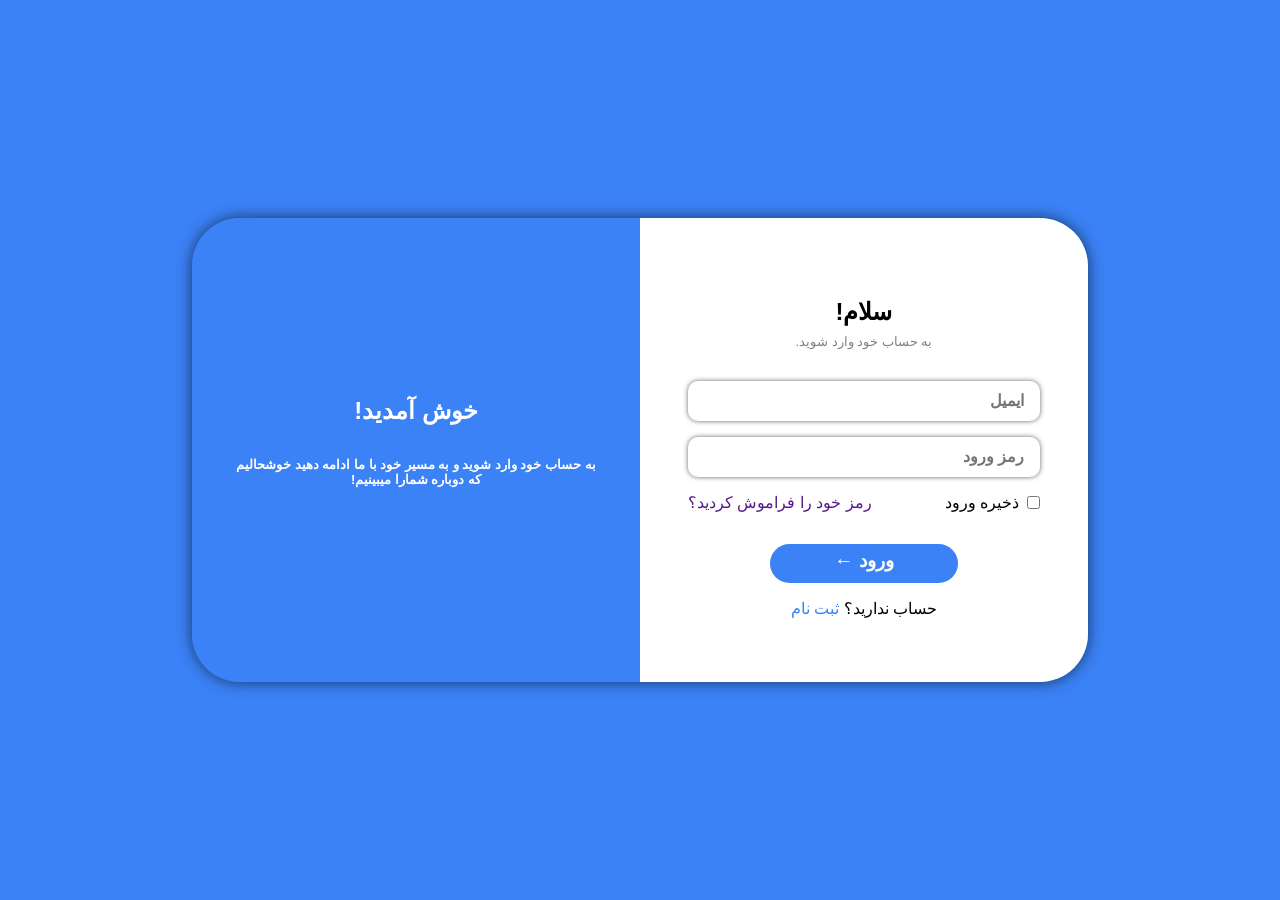
<file: pages/login.html>
<!doctype html>
<html lang="fa">
  <head>
    <meta charset="UTF-8" />
    <meta name="viewport" content="width=device-width, initial-scale=1.0" />
    <title>Login</title>
    <link rel="stylesheet" href="../styles/login.css" />
    <!-- <link rel="stylesheet" href="../styles/style.css"> -->
  </head>
  <body>
    <div class="login-box">
      <form action="../index.html">
        <div class="login-info">
          <h1>سلام!</h1>
          <p>به حساب خود وارد شوید.</p>
        </div>
        <div class="login-inpts">
          <input type="email" name="" id="" placeholder="ایمیل" />
          <input type="password" name="" id="" placeholder="رمز ورود" maxlength="12" />
        </div>
        <div class="rem-forgot">
          <div class="rem">
            <input type="checkbox" id="rem" />
            <label for="rem">ذخیره ورود</label>
          </div>
          <div class="forg">
            <a href=""> رمز خود را فراموش کردید؟ </a>
          </div>
        </div>
        <button class="login-btn">ورود &larr;</button></a>
        <p>حساب ندارید؟ <a class="login-link" href="../pages/sign up.html">ثبت نام</a></p>
      </form>
      <div class="welcome">
        <h3>خوش آمدید!</h3>
        <p>
          به حساب خود وارد شوید و به مسیر خود با ما ادامه دهید خوشحالیم که
          دوباره شمارا میبینیم!
        </p>
      </div>
    </div>
  </body>
</html>
</file>
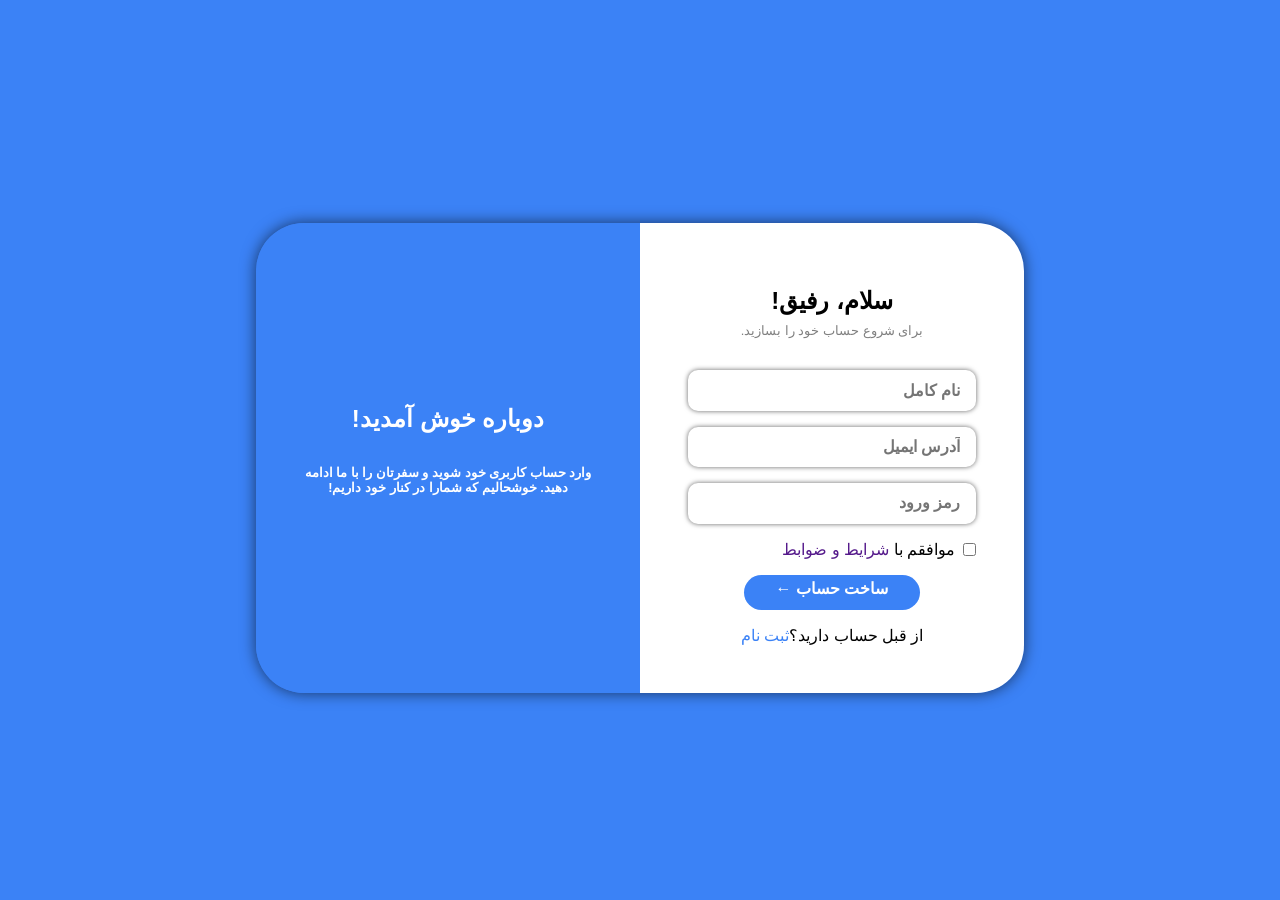
<file: pages/sign up.html>
<!doctype html>
<html lang="fa">
  <head>
    <meta charset="UTF-8" />
    <meta name="viewport" content="width=device-width, initial-scale=1.0" />
    <title>Sign up</title>
    <link rel="stylesheet" href="../styles/signup.css" />
    <!-- <link rel="stylesheet" href="../styles/style.css"> -->
  </head>
  <body>
    <div class="login-box">
      <form action="../index.html">
        <div class="login-info">
          <h1>سلام، رفیق!</h1>
          <p>برای شروع حساب خود را بسازید.</p>
        </div>
        <div class="login-inpts">
          <input
            type="text"
            name=""
            id=""
            placeholder="نام کامل"
            maxlength="14"
          />
          <input
            type="email"
            name=""
            id=""
            placeholder="آدرس ایمیل"
            maxlength="18"
          />
          <input
            type="password"
            name=""
            id=""
            placeholder="رمز ورود"
            maxlength="12"
          />
        </div>
        <div class="agreement">
          <input type="checkbox" id="rem" />
          <label for="agree">موافقم با <a href="">شرایط و ضوابط</a></label>
        </div>
        <a href="../index.html"
          ><button class="login-btn">ساخت حساب &larr;</button></a
        >
        <p>
          از قبل حساب دارید؟<a class="login-link" href="../pages/login.html"
            >ثبت نام</a
          >
        </p>
      </form>
      <div class="welcome">
        <h3>دوباره خوش آمدید!</h3>
        <p>
          وارد حساب کاربری خود شوید و سفرتان را با ما ادامه دهید. خوشحالیم که
          شمارا در کنار خود داریم!<!doctype html>
          <html lang="en">
            <head>
              <meta charset="UTF-8" />
              <meta
                name="viewport"
                content="width=device-width, initial-scale=1.0"
              />
              <title>Document</title>
            </head>
            <body></body>
          </html>
        </p>
      </div>
    </div>
  </body>
</html>
</file>
<file: styles/login.css>
* {
  margin: 0;
  padding: 0;
  box-sizing: border-box;
  font-family: sans-serif;
  direction: rtl;
}
body {
  display: flex;
  justify-content: center;
  align-items: center;
  width: 100%;
  height: 100%;
  min-height: 100vh;
  background-color: #3b82f6;
}
.login-box {
  width: 60vw;
  height: 80vh;
  display: grid;
  grid-template-columns: repeat(auto-fit, minmax(250px, 1fr));
  box-shadow: 0 0 15px rgba(0, 0, 0, 0.6);
  place-items: center;
  border-radius: 3rem;
  overflow: hidden;
}
form {
  display: flex;
  flex-direction: column;
  width: 100%;
  height: 100%;
  background-color: white;
  padding: 2rem 3rem;
  justify-content: center;
  align-items: center;
}
.login-box form .login-info {
  display: flex;
  flex-direction: column;
  align-items: center;
  margin: 1rem 0;
  gap: 1rem;
}
.login-box form .login-info p {
  color: darkgray;
}
.login-box form .login-inpts {
  display: flex;
  flex-direction: column;
  gap: 1rem;
  width: 100%;
  margin: 1rem 0 1rem;
}
.login-box form .login-inpts input {
  padding: 0.7rem 1rem;
  border: none;
  border-radius: 10px;
  box-shadow: 0 0 5px rgba(0, 0, 0, 0.6);
  width: 100%;
}
.login-box form .login-inpts input:focus {
  box-shadow: 0 0 10px #3b82f6;
  outline: none;
}

.rem-forgot {
  display: flex;
  width: 100%;
  justify-content: space-between;
  margin-bottom: 1rem;
}

.rem {
  display: flex;
  justify-content: center;
  align-items: center;
  gap: 0.5rem;
  font-weight: 500;
  cursor: pointer;
}
.rem label,
input {
  cursor: pointer;
}
.forg a {
  text-decoration: none;
  font-weight: 500;
  transition: all 0.5s ease;
}
.forg a:hover {
  text-decoration: underline;
  font-weight: 600;
  transition: all 0.5s ease;
}

form .login-btn {
  padding: 0.3rem 5rem 0.7rem;
  border-radius: 30px;
  border: none;
  background-color: #3b82f6;
  font-size: 1.2rem;
  font-weight: bold;
  color: white;
  margin-top: 1rem;
  margin-bottom: 1rem;
  cursor: pointer;
  transition: all 0.3s ease;
}

form .login-btn:hover {
  background-color: #0062ff;
  transform: translateY(-3px);
}
form .login-link {
  color: #3b82f6;
  text-decoration: none;
}
form .login-link:hover {
  color: #3b82f6;
  text-decoration: underline;
}
.welcome {
  background-color: #3b82f6;
  width: 100%;
  height: 100%;
  display: flex;
  flex-direction: column;
  justify-content: center;
  align-items: center;
  text-align: center;
  padding: 4rem 4.5rem;
}
.welcome h3 {
  color: white;
  direction: rtl;
  font-weight: bold;
  font-size: 2.5rem;
  margin-bottom: 2rem;
}
.welcome p {
  color: white;
  direction: rtl;
  font-weight: bold;
  font-size: 1rem;
  margin-bottom: 2rem;
}

/* RESPONESIVE */

@media (max-width: 480px) {
  .login-box {
    margin-top: 2rem;
    margin-bottom: 2rem;
    width: 85vw;
    height: 100%;
  }
  form {
    padding: 1rem 2rem;
  }
  .login-box form .login-info {
    display: flex;
    flex-direction: column;
    align-items: center;
    margin: 1rem 0;
    gap: 0.5rem;
  }
  .login-box form .login-info h1 {
    font-size: 1.5rem;
  }
  .login-box form .login-info p {
    color: gray;
    font-size: 0.8rem;
  }
  .login-box form .login-inpts {
    display: flex;
    flex-direction: column;
    gap: 1rem;
    width: 100%;
    margin: 1rem 0 1rem;
  }
  .login-box form .login-inpts input {
    font-weight: bold;
    font-size: 1rem;
    padding: 0.7rem 1rem;
  }
  .login-box form .login-inpts input:focus {
    box-shadow: 0 0 10px #3b82f6;
    outline: none;
  }

  .rem-forgot {
    display: flex;
    /* flex-direction: column; */
    width: 100%;
    align-items: flex-start;
    margin-bottom: 1rem;
  }

  .rem {
    display: flex;
    justify-content: center;
    align-items: center;
    gap: 0.5rem;
    font-weight: 500;
    cursor: pointer;
    font-size: 0.8rem;
  }
  .rem label,
  input {
    cursor: pointer;
  }
  .forg a {
    text-decoration: none;
    font-weight: 500;
    transition: all 0.5s ease;
    font-size: 0.8rem;
  }
  .forg a:hover {
    text-decoration: underline;
    font-weight: 500;
    transition: all 0.5s ease;
  }

  /* form .login-btn {
    padding: 0.3rem 3rem 0.7rem;
  } */
  .welcome {
    background-color: #3b82f6;
    width: 100%;
    height: 100%;
    display: flex;
    flex-direction: column;
    justify-content: center;
    align-items: center;
    text-align: center;
    padding: 2rem 2.5rem;
  }
  .welcome h3 {
    color: white;
    direction: rtl;
    font-weight: bold;
    font-size: 1.5rem;
    margin-bottom: 2rem;
  }
  .welcome p {
    color: white;
    direction: rtl;
    font-weight: bold;
    font-size: 0.8rem;
    margin-bottom: 1rem;
  }
}
@media (min-width: 481px) and (max-width: 768px) {
  .login-box {
    margin-top: 2rem;
    width: 80vw;
    height: 100%;
  }
  form {
    padding: 1rem 1rem;
  }
  .login-box form .login-info {
    display: flex;
    flex-direction: column;
    align-items: center;
    margin: 1rem 0;
    gap: 0.5rem;
  }
  .login-box form .login-info h1 {
    font-size: 1.5rem;
  }
  .login-box form .login-info p {
    color: gray;
    font-size: 0.8rem;
  }
  .login-box form .login-inpts {
    display: flex;
    flex-direction: column;
    gap: 1rem;
    width: 100%;
    margin: 1rem 0 1rem;
  }
  .login-box form .login-inpts input {
    font-weight: bold;
    font-size: 0.9rem;
    padding: 0.7rem 1rem;
  }
  .login-box form .login-inpts input:focus {
    box-shadow: 0 0 10px #3b82f6;
    outline: none;
  }


  .rem {
    display: flex;
    justify-content: center;
    align-items: center;
    gap: 0.5rem;
    font-weight: 500;
    cursor: pointer;
    font-size: .8rem;
  }
  .rem label,
  input {
    cursor: pointer;
  }
  .forg a {
    text-decoration: none;
    font-weight: 500;
    transition: all 0.5s ease;
    font-size: .8rem;
  }

  form .login-btn {
    font-size: 1rem;
    /* padding: 0.3rem 2rem 0.7rem; */
  }
  .welcome {
    background-color: #3b82f6;
    width: 100%;
    height: 100%;
    display: flex;
    flex-direction: column;
    justify-content: center;
    align-items: center;
    text-align: center;
    padding: 2rem 2.5rem;
  }
  .welcome h3 {
    color: white;
    direction: rtl;
    font-weight: bold;
    font-size: 1.5rem;
    margin-bottom: 2rem;
  }
  .welcome p {
    color: white;
    direction: rtl;
    font-weight: bold;
    font-size: 0.8rem;
    margin-bottom: 1rem;
  }
}
@media (min-width: 769px) and (max-width: 1023px) {
  .login-box {
    /* margin-top: 1rem; */
    width: 75vw;
    height: 100%;
  }
  form {
    padding: 1rem 2rem;
  }
  .login-box form .login-info {
    display: flex;
    flex-direction: column;
    align-items: center;
    margin: 1rem 0;
    gap: 0.5rem;
  }
  .login-box form .login-info h1 {
    font-size: 1.5rem;
  }
  .login-box form .login-info p {
    color: gray;
    font-size: 0.8rem;
  }
  .login-box form .login-inpts {
    display: flex;
    flex-direction: column;
    gap: 1rem;
    width: 100%;
    margin: 1rem 0 1rem;
  }
  .login-box form .login-inpts input {
    font-weight: bold;
    font-size: 1rem;
    padding: 0.7rem 1rem;
  }
  .login-box form .login-inpts input:focus {
    box-shadow: 0 0 10px #3b82f6;
    outline: none;
  }

  .rem {

    font-size: .8rem;
  }
  .rem label,
  input {
    cursor: pointer;
  }
  .forg a {
    text-decoration: none;
    font-weight: 500;
    transition: all 0.5s ease;
    font-size: .8rem;
  }

  form .login-btn {
    padding: 0.3rem 4rem 0.7rem;
  }
  .welcome {
    background-color: #3b82f6;
    width: 100%;
    height: 100%;
    display: flex;
    flex-direction: column;
    justify-content: center;
    align-items: center;
    text-align: center;
    padding: 2rem 2.5rem;
  }
  .welcome h3 {
    color: white;
    direction: rtl;
    font-weight: bold;
    font-size: 1.5rem;
    margin-bottom: 2rem;
  }
  .welcome p {
    color: white;
    direction: rtl;
    font-weight: bold;
    font-size: 0.8rem;
    margin-bottom: 1rem;
  }
}
@media (min-width: 1024px) and (max-width: 1440px) {
  .login-box {
    /* margin-top: 2rem; */
    width: 70vw;
    height: 100%;
  }
  form {
    padding: 4rem 3rem;
  }
  .login-box form .login-info {
    display: flex;
    flex-direction: column;
    align-items: center;
    margin: 1rem 0;
    gap: 0.5rem;
  }
  .login-box form .login-info h1 {
    font-size: 1.5rem;
  }
  .login-box form .login-info p {
    color: gray;
    font-size: 0.8rem;
  }
  .login-box form .login-inpts {
    display: flex;
    flex-direction: column;
    gap: 1rem;
    width: 100%;
    margin: 1rem 0 1rem;
  }
  .login-box form .login-inpts input {
    font-weight: bold;
    font-size: 1rem;
    padding: 0.7rem 1rem;
  }
  .login-box form .login-inpts input:focus {
    box-shadow: 0 0 10px #3b82f6;
    outline: none;
  }
  .rem {

    font-size: 1rem;
  }
  .rem label,
  input {
    cursor: pointer;
  }
  .forg a {
    text-decoration: none;
    font-weight: 500;
    transition: all 0.5s ease;
    font-size: 1rem;
  }

  form .login-btn {
    padding: 0.3rem 4rem 0.7rem;
  }
  .welcome {
    background-color: #3b82f6;
    width: 100%;
    height: 100%;
    display: flex;
    flex-direction: column;
    justify-content: center;
    align-items: center;
    text-align: center;
    padding: 2rem 2.5rem;
  }
  .welcome h3 {
    color: white;
    direction: rtl;
    font-weight: bold;
    font-size: 1.5rem;
    margin-bottom: 2rem;
  }
  .welcome p {
    color: white;
    direction: rtl;
    font-weight: bold;
    font-size: 0.8rem;
    margin-bottom: 1rem;
  }
}
@media (min-width: 1441px) {
  .login-box {
    /* margin-top: 2rem; */
    width: 50vw;
    height: 100%;
  }
  form {
    padding: 1rem 2rem;
  }
  .login-box form .login-info {
    display: flex;
    flex-direction: column;
    align-items: center;
    margin: 1rem 0;
    gap: 0.5rem;
  }
  .login-box form .login-info h1 {
    font-size: 1.5rem;
  }
  .login-box form .login-info p {
    color: gray;
    font-size: 0.8rem;
  }
  .login-box form .login-inpts {
    display: flex;
    flex-direction: column;
    gap: 1rem;
    width: 100%;
    margin: 1rem 0 1rem;
  }
  .login-box form .login-inpts input {
    font-weight: bold;
    font-size: 1rem;
    padding: 0.7rem 1rem;
  }
  .login-box form .login-inpts input:focus {
    box-shadow: 0 0 10px #3b82f6;
    outline: none;
  }
  .agreement {
    width: 100%;
    display: flex;
    flex-direction: row;
    gap: 0.5rem;
  }
  .agreement a {
    text-decoration: none;
    cursor: pointer;
  }
  .agreement a:hover {
    text-decoration: underline;
  }

  form .login-btn {
    padding: 0.3rem 4rem 0.7rem;
  }
  .welcome {
    background-color: #3b82f6;
    width: 100%;
    height: 100%;
    display: flex;
    flex-direction: column;
    justify-content: center;
    align-items: center;
    text-align: center;
    padding: 2rem 2.5rem;
  }
  .welcome h3 {
    color: white;
    direction: rtl;
    font-weight: bold;
    font-size: 1.5rem;
    margin-bottom: 2rem;
  }
  .welcome p {
    color: white;
    direction: rtl;
    font-weight: bold;
    font-size: 0.8rem;
    margin-bottom: 1rem;
  }
}
</file>
<file: styles/style.css>
* {
  padding: 0;
  margin: 0;
  box-sizing: border-box;
  direction: rtl;
  scroll-behavior: smooth;
}
body {
  padding-top: 10vh;
  background-color: lightgray;
  font-family: sans-serif;
  position: relative;
}

/* HEADER-SECTION */
header {
  height: 10vh;
  width: 100%;
  background: #111827;
  display: flex;
  flex-direction: row;
  justify-content: space-between;
  align-items: center;
  padding: 0 10rem;
  position: fixed;
  top: 0;
  left: 0;
  z-index: 10000000000000000000000;
}
.logo {
  display: flex;
  gap: 0.5rem;
  align-items: center;
}
.logo:hover h1 {
  transition: all 0.5s ease;
  color: #3b82f6;
}
.logo h1 {
  color: white;
  font-family: "Times New Roman", Times, serif;
  cursor: pointer;
}

.logo img {
  width: 50px;
  cursor: pointer;
}
/* .navbar{

} */
.navbar ul {
  display: flex;
  gap: 0.5rem;
}
.navbar ul,
li,
a {
  text-decoration: none;
  list-style: none;
  font-size: 1.1rem;
}

.navbar li a {
  padding: 0.5rem;
  border-radius: 3px;
  color: white;
}
.navbar li a:hover {
  background: #3b82f6;
}
.navbar-2 .nav-btn{
   padding: .5rem 1rem;
   font-size: 1rem;
   font-weight: bold;
   background-color: #3b82f6;
   transition: all .5s ease;
   border: none;
   border-radius: 30px;
   cursor: pointer;
   color: white;
}
.navbar-2 .nav-btn:hover{
   background-color: #073fb8;
   transform: translateY(-2px);
}
/* MAIN-SECTION */
.main-section {
  width: 100%;
  padding: 2rem 10rem;
  display: flex;
  flex-direction: column;
  align-items: center;
}

/* FIRST-SECTION */
.first-section {
  width: 100%;
  display: flex;
  flex-direction: column;
  align-items: center;
}
.first-section h2 {
  width: 100%;
}
.first-section-cards {
  width: 100%;
  display: flex;
  flex-direction: column;
  justify-content: center;
  align-items: center;
  gap: 3rem;
  margin-top: 2rem;
}
.first-section-cards .card {
  display: flex;
  flex-direction: column;
  align-items: center;
  width: 100%;
  height: auto;
  background-color: darkgray;
  position: relative;
  border-radius: 5px;
  overflow: hidden;
  transition: transform 0.5s ease;
  box-shadow: 0 0 15px gray;
}
.first-section-cards .card:hover .overlay {
  opacity: 0;
}
.first-section-cards .card img {
  transition: transform 0.5s ease;
  width: 100%;
  cursor: pointer;
}
.first-section-cards .card:hover img {
  transform: scale(1.09);
}
.overlay {
  position: absolute;
  inset: 0;
  background: rgba(0, 0, 0, 0.6);
  transition: opacity 0.5s ease;
  cursor: pointer;
  z-index: 2;
}
.first-section-cards .card h2 {
  position: absolute;
  top: 95%;
  left: 50%;
  transform: translate(-50%, -50%);
  text-align: center;
  color: white;
  opacity: 0;
  transition: all 0.3s ease;
}
.first-section-cards .card:hover h2 {
  opacity: 1;
  top: 90%;
  font-size: 1.5rem;
  z-index: 100;
  cursor: pointer;
}

/* SECOND-SECTION */
.second-section {
  margin-top: 2rem;
  width: 100%;
  display: flex;
  flex-direction: column;
  justify-content: center;
  align-items: center;
}
.second-section-items {
  width: 100%;
  display: grid;
  grid-template-columns: repeat(auto-fit, minmax(210px, 1fr));
  gap: 1rem;
  padding: 1rem 0 2rem;
}
.second-section h3 {
  margin: 1.5rem 0;
}
.item {
  display: flex;
  flex-direction: column;
  justify-content: center;
  align-items: center;
  border-radius: 5px;
  overflow: hidden;
  gap: 1.5rem;
  background-color: darkgray;
  cursor: pointer;
  transition: transform 0.5s ease;
  box-shadow: 0 0 15px gray;
}
.item:hover {
  transform: rotate(-5deg);
}
.img-box {
  width: 100%;
  height: 170px;
  flex-shrink: 0;
  background-color: white;
  border-bottom: 1px solid darkgray;
}
.img-box img {
  display: block;
  object-fit: cover;
  width: 100%;
  height: 100%;
}
.btn {
  width: 100%;
  padding: 0.5rem 0;
  border: none;
  background-color: #3b82f6;
  cursor: pointer;
  transition: all 0.3s ease;
  font-weight: bold;
  font-size: 1rem;
}
.btn:hover {
  width: 100%;
  padding: 0.5rem 0;
  border: none;
  color: white;
  background-color: #073fb8;
  cursor: pointer;
}

/* THIRD-SECTION */
.third-section {
  display: flex;
  flex-direction: column;
  gap: 2rem;
  width: 100%;
  margin-top: 2rem;
  justify-content: center;
  align-items: center;
}
.boxes {
  width: 100%;
  display: flex;
  flex-direction: column;
  gap: 2rem;
}
.boxes .box {
  background-color: white;
  display: flex;
  flex-direction: column;
  gap: 1rem;
  overflow: hidden;
  border-radius: 5px;
  cursor: pointer;
  transition: transform 0.5s ease;
  box-shadow: 0 0 15px gray;
}
.boxes .box:hover {
  transform: rotate(-3deg);
}
.boxes .box .img-box {
  width: 100%;
  height: 200px;
  flex-shrink: 0;
}
.boxes .box .img-box img {
  transform: scale(1.05);
  display: block;
  object-fit: cover;
  width: 100%;
  height: 100%;
}

.boxes .box h3,
p {
  align-self: center;
}

.boxes .box .box-btn {
  border: none;
  background-color: #3b82f6;
  padding: 0.8rem 0;
  font-size: 1.2rem;
  color: white;
  cursor: pointer;
  transition: all 0.3s ease;
}
.boxes .box .box-btn:hover {
  border: none;
  background-color: #073fb8;
  padding: 0.8rem 0;
  font-size: 1.2rem;
  color: white;
}

/* FORTH-SECTION */
.forth-section {
  display: flex;
  flex-direction: column;
  gap: 2rem;
  width: 100%;
  margin-top: 2rem;
  justify-content: center;
  align-items: center;
}
.forth-section .boxes {
  width: 100%;
  display: flex;
  flex-direction: column;
  gap: 2rem;
}
.forth-section .boxes .box {
  background-color: white;
  display: flex;
  flex-direction: column;
  gap: 1rem;
  overflow: hidden;
  border-radius: 5px;
  cursor: pointer;
  transition: transform 0.5s ease;
  box-shadow: 0 0 15px gray;
}
.forth-section .boxes .box:hover {
  transform: translateY(-15px);
}
.forth-section .boxes .box .img-box {
  width: 100%;
  height: 250px;
  flex-shrink: 0;
}
.forth-section .boxes .box .img-box img {
  display: block;
  object-fit: cover;
  width: 100%;
  height: 100%;
}

.forth-section .boxes .box h3,
p {
  align-self: center;
  padding: 0 1rem;
  text-align: justify;
}

.forth-section .boxes .box .box-btn {
  border: none;
  background-color: #3b82f6;
  padding: 0.8rem 0;
  font-size: 1.2rem;
  color: white;
  cursor: pointer;
  transition: all 0.3s ease;
  margin-top: 2rem;
}
.forth-section .boxes .box .box-btn:hover {
  border: none;
  background-color: #073fb8;
  padding: 0.8rem 0;
  font-size: 1.2rem;
  color: white;
}
/* FIFTH-SECTION */
.fifth-section {
  width: 100%;
  margin: 2rem 0;
  display: flex;
  flex-direction: column;
  gap: 1rem;
  justify-content: start;
  align-items: center;
}
.review-boxes {
  width: 100%;
  display: flex;
  flex-direction: column;
  gap: 1rem;
  max-height: 16.5rem;
  overflow-y: scroll;
  overflow-x: auto;
}
.review-box {
  display: flex;
  align-content: center;
  width: 100%;
  height: 150px;
  padding: 15px;
  box-sizing: border-box;
  border-bottom: 1px solid gray;
}
.review-box .review-img-box {
  width: 110px;
  height: 100%;
  display: flex;
  flex-direction: column;
  justify-content: center;
  align-items: center;
  flex-shrink: 0;
  gap: .5rem;
  text-align: center;
}
.review-boxes .review-box .review-img-box img {
  width: 60px;
  height: 60px;
  object-fit: cover;
  border-radius: 50%;
  box-shadow: 0 0 15px rgba(0, 0, 0, 0.6);
}
.review-boxes .review-box .review-img-box h5 {
  margin: 5px 0 0;
}
.user-comment {
  flex: 1;
  margin: 0;
  padding-right: 20px;
}

/* SEXTH-SECTION */
.sex-section{
  width: 100%;
  min-height: 80vh;
  display: grid;
  margin-top: 5rem;
  gap: 1rem;
  color: white;
  padding: 3rem 1rem;
  border-radius: 5px;
  background-position: center;
  background-repeat: no-repeat;
  background-size: cover;
  background: linear-gradient(rgba(0, 0, 0, 0.6)), url(../images/Services-img.png) ;
  grid-template-columns: repeat(auto-fit, minmax(250px, 1fr));
}
.services-info{
  width: 100%;
  overflow: hidden;
  display: flex;
  flex-direction: column;
  justify-content: space-evenly;  
}

.services-info h1 span{
  background: #11182794;
  margin-left: .5rem;
  padding: .1rem .1rem .3rem;
  border-radius: 5px;
}
.services-info h1 ,.services-info p{
  text-align: justify;
  border-right: 4px solid rgb(250, 250, 250);
  border-radius: 7px;
  background-color: rgba(250, 250, 250, 0.2);
  padding: .5rem;
  margin-bottom: 1rem;
  transition: all .3s ease;
}
.services-items li:hover{
  background-color: rgba(250, 250, 250, 0.4);
  
}
.services-items{
  display: grid;
  grid-template-columns: repeat(auto-fit, minmax(250px, 1fr));
  gap: .5rem;
  
}
.services-items li{
  transition: all .3s ease;
  cursor: pointer;
  font-size: 1rem;
  text-align: justify;
  background-color: rgba(250, 250, 250, 0.2);
  border-right: 4px solid rgb(250, 250, 250);
  border-radius: 7px;
  padding: 1rem;
}
.services-img{
  width: 100%;
  overflow: hidden;
  border-radius: 30px;
  
}
.services-img img{
  width: 100%;
  object-fit: cover;
  height: 100%;
  
}



/* SEVENTH-SECTION */
.seventh-section{
  width: 100%;
  min-height: 80vh;
  display: grid;
  margin-top: 5rem;
  gap: 1rem;
  color: white;
  padding: 3rem 1rem;
  border-radius: 5px;
  background-position: center;
  background-repeat: no-repeat;
  background-size: cover;
  background: linear-gradient(rgba(0, 0, 0, 0.6)), url(../images/Services-img-2.png) ;
  grid-template-columns: repeat(auto-fit, minmax(250px, 1fr));
}
.about-info{
  width: 100%;
  overflow: hidden;
  display: flex;
  flex-direction: column;
  justify-content: space-evenly;  
}
.about-info h1 span{
  background: #11182794;
  margin-left: .5rem;
  padding: .1rem .1rem .3rem;
  border-radius: 5px;
}
.about-info h1 ,.about-info p{
  text-align: justify;
  line-height: 1.5rem;
  border-right: 4px solid rgb(250, 250, 250);
  border-radius: 7px;
  background-color: rgba(250, 250, 250, 0.2);
  padding: .5rem;
  margin-bottom: 1rem;
  transition: all .10s ease;
}

.about-info h1{
  padding: 1rem .5rem;
  font-size: calc(32px ,8vh ,80px);
}
.about-items{
  display: grid;
  grid-template-columns: repeat(auto-fit, minmax(150px, 1fr));
  gap: .5rem;
  
}
.about-items ul:first-child{
  cursor: pointer;
  font-size: 1rem;
  text-align: justify;
  background-color: rgba(250, 250, 250, 0.2);
  border-radius: 7px;
  padding: 1rem;
  display: flex;
  flex-direction: column;
  align-items: center;
  justify-content: center;
  gap: .5rem;
  transition: all .3s ease;
}
.about-items ul:first-child:hover{
  background-color: rgba(250, 250, 250, 0.4);

}
.about-items li i{
  font-size: 1.5rem;
  color: aqua;
}
.about-img{
  width: 100%;
  overflow: hidden;
  border-radius: 30px;
  
}
.about-img img{
  object-fit: cover;
  width: 100%;
  display: block;
  height: 100%;
  
}

/* eight-section */
.eight-section{
  width: 100%;
  /* height: 70dvh; */
  display: grid;
  background: #172c58;
  grid-template-columns: repeat(auto-fit, minmax(250px , 1fr));
  margin-top: 2rem;
  border-radius: 5px;
  gap: 1rem;
  overflow: hidden;
}
.eight-section form{
  display: flex;
  flex-direction: column;
  justify-content: flex-start;
  align-items: center;
  background-color: #172c58;
  border: 1px solid aqua;
  margin: 2rem;
  box-shadow: rgba(0, 0, 0, 0.6);
  border-radius: 15px;
  box-shadow: 0 0 15px aqua;
}
.eight-section form h3{
  color: aqua;
  margin: 1rem 0 2rem;
}
.eight-section form input{
  width: 85%;
  padding: 1rem;
  margin: .4rem 0;
  border-radius: 10px;
  border: none;
  background-color: #172c58;
  outline: none;
  border: 1px solid aqua;
  font-size: 1rem;
  font-weight: bold;
  color: aqua;

}

.eight-section form input::placeholder{
  color: aqua;
}
.eight-section form input:focus{
  box-shadow: 0 0 10px aqua;
}
.eight-section form button{
  width: 85%;
  margin-top: 2rem;
  padding: 1rem;
  border-radius: 10px;
  border: none;
  background-color: rgb(127, 255, 238);
  font-size: 1.1rem;
  cursor: pointer;
  transition: transform .3s ease;
  margin-bottom: 1rem;
  
}
.eight-section form button:hover{
  transform: translateY(-3px);
  background-color: aqua;
}
/* contact us */
.eight-section .contact-us{
  display: flex;
  flex-direction: column;
  gap: 1rem;
  color: aqua;
  align-items: center;
  padding: .5rem;
  
}
.eight-section .contact-us h3{
  margin: 2rem 0;
}

.eight-section .contact-us .cont-box{
  display: flex;
  gap: .5rem;
  justify-content: flex-start;
  width: 95%;
}
.eight-section .contact-us .cont-box .icon{
  padding: 1rem;
  background-color: aqua;
  border-radius: 50%;
  height: 42px;
  width: 42px;
  display: flex;
  justify-content: center;
  align-items: center;
}
.eight-section .contact-us .cont-box .icon i{
  color: black;
  font-size: 1.3rem;
}

/* .contact-img{


} */
.eight-section .contact-img img{
  width: 100%;
  height: 100%;
  cursor: pointer;
}


/* FOOTER-SECTION */
footer{
  padding: 1rem 7rem;
  display: flex;
  flex-direction: column;
  background-color: #111827;
  width: 100%;
}
.top-footer{
  display: grid;
  gap: 2rem;
  grid-template-columns: repeat(auto-fit , minmax(250px , 1fr));
  margin-bottom: 2rem;
}
.logo-box{
  width: 100%;
  height: 100%;
  text-align: center;
}
.logo-box img{
  width: 80px;

}
.footer-access{
  display: flex;
  gap: 3rem;
  width: 100%;
  height: 100%;
  justify-content: center;
}
.footer-access .Quick-access{
  display: flex;
  flex-direction: column;
  gap: .5rem;
  
}
.footer-access .Quick-access h3 , .footer-access {
  color: aqua;
}
.footer-access .Quick-access a{
  text-decoration: none;
  color: aquamarine;
  font-size: .9rem;
  transition: all .3s ease;

}
.footer-access .saghari-info{
  display: flex;
  flex-direction: column;
  color: aqua;
  gap: .5rem;
  
}
.footer-access .saghari-info a{
  color: aquamarine;
  font-size: .9rem;
  transition: all .3s ease;
}
.footer-access .Quick-access a:hover , .footer-access .saghari-info a:hover{
  color: aqua;
  font-size: .9rem;
  font-weight: 600;
}

.socials{
  display: flex;
  flex-direction: column;
  gap: 1rem;

}
.top-footer .socials-links{
  display: flex;
  flex-direction: row;
  gap: .5rem;
  justify-content: center;
  align-items: flex-end;
  width: 100%;
  height: 100%;
  
}
.top-footer .socials-links i{
  font-size: 1.5rem;
  color: aquamarine;
  cursor: pointer;
  transition: all .3s ease;
}
.top-footer button{
  background-color: aquamarine;
  font-size: 1rem;
  font-weight: bold;
  padding: .5rem;
  border-radius: 30px;
  border: none;
  cursor: pointer;
  transition: transform .3s ease;
  
}
.top-footer .socials-links i:hover{
  
  transform: translateY(-10px)  scale(1.5);
  color: aqua;

}
.top-footer button:hover {
  transform: translateY(-3px);
  background-color: aqua;
}
.bottom-footer p{
  border-top: 1px solid aqua;
  padding-top: 1rem;
  width: 100%;
  color: white;
  text-align: center;
  
}

/* RESPONESIVE */
@media (max-width: 480px) {
  /* HEADER-SECTION */
  header {
    padding: 0 2rem;
  }
  
  .logo h1 {
    font-size: 1.3rem;
  }
  
  .logo img {
    width: 35px;
  }
  
  .navbar ul {
    display: none;
  }
  .navbar ul,
  li,
  a {
    font-size: 0.9rem;
  }
  
  /* MAIN-SECTION */
  .main-section {
    padding: 1rem 2rem;
  }
  
  .first-section-cards {
    gap: 2rem;
    margin-top: 2rem;
  }
  /* fifth section */
  .review-box {
    display: flex;
    align-content: center;
    flex-direction: column;
    justify-content: center;
    width: 100%;
    height: 150px;
    padding: 15px;
  }
  /* sexth section */
  .services-info{
    grid-row: 2;
  }
  .services-img{
    grid-row: 1;
  }
  /* seven section */
  .about-info{
    grid-row: 2;
  }
  .about-img{
    grid-row: 1;
  }
  /* eight section */
  .form{
    grid-row: 2;
  }
  .contact-us{
    grid-row: 1;
  }
  .contact-img{
    grid-row: 3;
  }
  /* footer */
  footer{
    padding: 2rem 2rem 1rem;
  }
}
@media (min-width: 481px) and (max-width: 768px) {
  /* HEADER-SECTION */
  header {
    padding: 1rem 5rem;
    height: 10dvh;
  }

  .logo h1 {
    font-size: 1.5rem;
  }
  
  .logo img {
    width: 40px;
  }
  
  .navbar ul {
    display: none;
  }
  .navbar ul,
  li,
  a {
    font-size: 0.9rem;
  }
  
  /* MAIN-SECTION */
  .main-section {
    padding: 1rem 5rem;
  }
  
  .first-section-cards {
    gap: 2rem;
    margin-top: 1rem;
  }
  /* sexth section */
  .services-info{
    grid-row: 2;
  }
  .services-img{
    grid-row: 1;
  }
  /* seven section */
  .about-info{
    grid-row: 2;
  }
  .about-img{
    grid-row: 1;
  }
  /* eight section */
  .form{
    grid-row: 2;
  }
  .contact-us{
    grid-row: 1;
  }
  .contact-img{
    grid-row: 3;
  }
  /* footer */
  footer{
    padding: 2rem 5rem;
  }
}

@media (min-width: 769px) and (max-width: 1023px) {
  /* HEADER-SECTION */
  header {
    padding: 0 4rem;
  }
  
  .logo h1 {
    font-size: 1.5rem;
  }
  .logo img {
    width: 40px;
  }
  
  .navbar ul {
    display: flex;
    gap: 0.3rem;
  }
  .navbar ul,
  li,
  a {
    font-size: 0.9rem;
  }
  
  /* MAIN-SECTION */
  .main-section {
    padding: 2rem 4rem;
  }
  /* sexth section */
  .services-info{
    grid-row: 2;
  }
  .services-img{
    grid-row: 1;
  }

  /* seven section */
  .about-info{
    grid-row: 2;
  }
  .about-img{
    grid-row: 1;
  }
  /* eight section */
  .form{
    grid-row: 2;
  }
  .contact-us{
    grid-row: 1;
  }
  .contact-img{
    grid-row: 3;
  }
  /* footer */
  footer{
    padding: 2rem 4rem;
  }
}

@media (min-width: 1024px) and (max-width: 1440px) {
  /* HEADER-SECTION */
  header {
    height: 10vh;
    padding: 0 7rem;
  }

  .logo h1 {
    font-size: 2rem;
  }
  .logo img {
    width: 50px;
  }

  .navbar ul {
    gap: 0.5rem;
  }
  .navbar ul,
  li,
  a {
    font-size: 1.1rem;
  }

  /* MAIN-SECTION */
  .main-section {
    padding: 2rem 7rem;
  }
  .first-section-cards .card {
    height: 80vh;
  }
}

@media (min-width: 1441px) {
  /* HEADER-SECTION */
  header {
    height: 10vh;
    padding: 0 10rem;
  }

  .logo h1 {
    font-size: 2.2rem;
  }
  .logo img {
    width: 50px;
  }

  .navbar ul {
    display: flex;
    gap: 0.5rem;
  }
  .navbar ul,
  li,
  a {
    font-size: 1.2rem;
  }

  /* MAIN-SECTION */
  .main-section {
    padding: 2rem 10rem;
  }
  .first-section-cards .card {
    height: 80vh;
  }
}
</file>
<file: styles/signup.css>
* {
  margin: 0;
  padding: 0;
  box-sizing: border-box;
  font-family: sans-serif;
  direction: rtl;
}
body {
  display: flex;
  justify-content: center;
  align-items: center;
  width: 100%;
  height: 100%;
  min-height: 100vh;
  background-color:#3b82f6;
}
.login-box {
  width: 60vw;
  height: 80vh;
  display: grid;
  grid-template-columns: repeat(auto-fit, minmax(250px, 1fr));
  box-shadow: 0 0 15px rgba(0, 0, 0, 0.6);
  place-items: center;
  border-radius: 3rem;
  overflow: hidden;
}
form {
  display: flex;
  flex-direction: column;
  width: 100%;
  height: 100%;
  background-color: white;
  padding: 2rem 3rem;
  justify-content: center;
  align-items: center;
}
.login-box form .login-info {
  display: flex;
  flex-direction: column;
  align-items: center;
  margin: 1rem 0;
  gap: 1rem;
}
.login-box form .login-info p {
  color: darkgray;
}
.login-box form .login-inpts {
  display: flex;
  flex-direction: column;
  gap: 1rem;
  width: 100%;
  margin: 1rem 0 1rem;
}
.login-box form .login-inpts input {
  padding: 0.7rem 1rem;
  border: none;
  border-radius: 10px;
  box-shadow: 0 0 5px rgba(0, 0, 0, 0.6);
  width: 100%;
}
.login-box form .login-inpts input:focus {
  box-shadow: 0 0 10px #3b82f6;
  outline: none;
}

.rem-forgot {
  display: flex;
  width: 100%;
  justify-content: space-between;
  margin-bottom: 1rem;
}

.rem {
  display: flex;
  justify-content: center;
  align-items: center;
  gap: 0.5rem;
  font-weight: 500;
  cursor: pointer;
}

form .login-btn {
  padding: 0.3rem 5rem 0.7rem;
  border-radius: 30px;
  border: none;
  background-color: #3b82f6;
  font-size: 1.2rem;
  font-weight: bold;
  color: white;
  margin-top: 1rem;
  margin-bottom: 1rem;
  cursor: pointer;
  transition: all 0.3s ease;
}
form .login-btn:hover {
  background-color: #0062ff;
  transform: translateY(-3px);
}
form .login-link {
  color: #3b82f6;
  text-decoration: none;
}
form .login-link:hover {
  color: #3b82f6;
  text-decoration: underline;
}
.welcome {
  background-color: #3b82f6;
  width: 100%;
  height: 100%;
  display: flex;
  flex-direction: column;
  justify-content: center;
  align-items: center;
  text-align: center;
  padding: 4rem 4.5rem;
}
.welcome h3 {
  color: white;
  direction: rtl;
  font-weight: bold;
  font-size: 2.5rem;
  margin-bottom: 2rem;
}
.welcome p {
  color: white;
  direction: rtl;
  font-weight: bold;
  font-size: 1rem;
  margin-bottom: 2rem;
}

/* RESPONESIVE */

@media (max-width: 480px) {
  .login-box {
    margin-top: 2rem;
    margin-bottom: 2rem;
    width: 85vw;
    height: 100%;
  }
  form {
    padding: 1rem 2rem;
  }
  .login-box form .login-info {
    display: flex;
    flex-direction: column;
    align-items: center;
    margin: 1rem 0;
    gap: 0.5rem;
  }
  .login-box form .login-info h1 {
    font-size: 1.5rem;
  }
  .login-box form .login-info p {
    color: gray;
    font-size: 0.8rem;
  }
  .login-box form .login-inpts {
    display: flex;
    flex-direction: column;
    gap: 1rem;
    width: 100%;
    margin: 1rem 0 1rem;
  }
  .login-box form .login-inpts input {
    font-weight: bold;
    font-size: 1rem;
    padding: 0.7rem 1rem;
  }
  .login-box form .login-inpts input:focus {
    box-shadow: 0 0 10px #3b82f6;
    outline: none;
  }
  .agreement {
    width: 100%;
    display: flex;
    flex-direction: row;
    gap: 0.5rem;
  }
  .agreement a {
    text-decoration: none;
    cursor: pointer;
  }
  .agreement a:hover {
    text-decoration: underline;
  }

  form .login-btn {
    padding: 0.3rem 2rem 0.7rem;
  }
  .welcome {
    background-color: #3b82f6;
    width: 100%;
    height: 100%;
    display: flex;
    flex-direction: column;
    justify-content: center;
    align-items: center;
    text-align: center;
    padding: 2rem 2.5rem;
  }
  .welcome h3 {
    color: white;
    direction: rtl;
    font-weight: bold;
    font-size: 1.5rem;
    margin-bottom: 2rem;
  }
  .welcome p {
    color: white;
    direction: rtl;
    font-weight: bold;
    font-size: 0.8rem;
    margin-bottom: 1rem;
  }
}
@media (min-width: 481px) and (max-width: 768px) {
    .login-box {
      margin-top: 1rem;
      margin-bottom: 1rem;
      width: 85vw;
      height: 100%;
    }
    form {
      padding: 1rem 2rem;
    }
    .login-box form .login-info {
      display: flex;
      flex-direction: column;
      align-items: center;
      margin: 1rem 0;
      gap: 0.5rem;
    }
    .login-box form .login-info h1 {
      font-size: 1.5rem;
    }
    .login-box form .login-info p {
      color: gray;
      font-size: 0.8rem;
    }
    .login-box form .login-inpts {
      display: flex;
      flex-direction: column;
      gap: 1rem;
      width: 100%;
      margin: 1rem 0 1rem;
    }
    .login-box form .login-inpts input {
      font-weight: bold;
      font-size: 1rem;
      padding: 0.7rem 1rem;
    }
    .login-box form .login-inpts input:focus {
      box-shadow: 0 0 10px #3b82f6;
      outline: none;
    }
    .agreement {
      width: 100%;
      display: flex;
      flex-direction: row;
      gap: 0.5rem;
    }
    .agreement a {
      text-decoration: none;
      cursor: pointer;
    }
    .agreement a:hover {
      text-decoration: underline;
    }
    
    form .login-btn {
        font-size: 1rem;
      padding: 0.3rem 2rem 0.7rem;
    }
    .welcome {
      background-color: #3b82f6;
      width: 100%;
      height: 100%;
      display: flex;
      flex-direction: column;
      justify-content: center;
      align-items: center;
      text-align: center;
      padding: 2rem 2.5rem;
    }
    .welcome h3 {
      color: white;
      direction: rtl;
      font-weight: bold;
      font-size: 1.5rem;
      margin-bottom: 2rem;
    }
    .welcome p {
      color: white;
      direction: rtl;
      font-weight: bold;
      font-size: 0.8rem;
      margin-bottom: 1rem;
    }
}
@media (min-width: 769px) and (max-width: 1023px) {
    .login-box {
      margin-top: 1rem;
      margin-bottom: 1rem;
      width: 75vw;
      height: 100%;
    }
    form {
      padding: 1rem 2rem;
    }
    .login-box form .login-info {
      display: flex;
      flex-direction: column;
      align-items: center;
      margin: 1rem 0;
      gap: 0.5rem;
    }
    .login-box form .login-info h1 {
      font-size: 1.5rem;
    }
    .login-box form .login-info p {
      color: gray;
      font-size: 0.8rem;
    }
    .login-box form .login-inpts {
      display: flex;
      flex-direction: column;
      gap: 1rem;
      width: 100%;
      margin: 1rem 0 1rem;
    }
    .login-box form .login-inpts input {
      font-weight: bold;
      font-size: 1rem;
      padding: 0.7rem 1rem;
    }
    .login-box form .login-inpts input:focus {
      box-shadow: 0 0 10px #3b82f6;
      outline: none;
    }
    .agreement {
      width: 100%;
      display: flex;
      flex-direction: row;
      gap: 0.5rem;
    }
    .agreement a {
      text-decoration: none;
      cursor: pointer;
    }
    .agreement a:hover {
      text-decoration: underline;
    }
    
    form .login-btn {
      padding: 0.3rem 3rem 0.7rem;
    }
    .welcome {
      background-color: #3b82f6;
      width: 100%;
      height: 100%;
      display: flex;
      flex-direction: column;
      justify-content: center;
      align-items: center;
      text-align: center;
      padding: 2rem 2.5rem;
    }
    .welcome h3 {
      color: white;
      direction: rtl;
      font-weight: bold;
      font-size: 1.5rem;
      margin-bottom: 2rem;
    }
    .welcome p {
      color: white;
      direction: rtl;
      font-weight: bold;
      font-size: 0.8rem;
      margin-bottom: 1rem;
    }
}
@media (min-width: 1024px) and (max-width: 1440px) {
    .login-box {
      margin-top: 1rem;
      width: 60vw;
      height: 100%;
    }
    form {
      padding: 1rem 2rem;
    }
    .login-box form .login-info {
      display: flex;
      flex-direction: column;
      align-items: center;
      margin: 1rem 0;
      gap: 0.5rem;
    }
    .login-box form .login-info h1 {
      font-size: 1.5rem;
    }
    .login-box form .login-info p {
      color: gray;
      font-size: 0.8rem;
    }
    .login-box form .login-inpts {
      display: flex;
      flex-direction: column;
      gap: 1rem;
      width: 100%;
      margin: 1rem 0 1rem;
    }
    .login-box form .login-inpts input {
      font-weight: bold;
      font-size: 1rem;
      padding: 0.7rem 1rem;
    }
    .login-box form .login-inpts input:focus {
      box-shadow: 0 0 10px #3b82f6;
      outline: none;
    }
    .agreement {
      width: 100%;
      display: flex;
      flex-direction: row;
      gap: 0.5rem;
    }
    .agreement a {
      text-decoration: none;
      cursor: pointer;
    }
    .agreement a:hover {
      text-decoration: underline;
    }
    
    form .login-btn {
        font-size: 1rem;
      padding: 0.3rem 2rem 0.7rem;
    }
    .welcome {
      background-color: #3b82f6;
      width: 100%;
      height: 100%;
      display: flex;
      flex-direction: column;
      justify-content: center;
      align-items: center;
      text-align: center;
      padding: 2rem 2.5rem;
    }
    .welcome h3 {
      color: white;
      direction: rtl;
      font-weight: bold;
      font-size: 1.5rem;
      margin-bottom: 2rem;
    }
    .welcome p {
      color: white;
      direction: rtl;
      font-weight: bold;
      font-size: 0.8rem;
      margin-bottom: 1rem;
    }
    }
    @media (min-width: 769px) and (max-width: 1023px) {
    .login-box {
      margin-top: 2rem;
      width: 75vw;
      height: 100%;
    }
    form {
      padding: 1rem 2rem;
    }
    .login-box form .login-info {
        display: flex;
      flex-direction: column;
      align-items: center;
      margin: 1rem 0;
      gap: 0.5rem;
    }
    .login-box form .login-info h1 {
        font-size: 1.5rem;
    }
    .login-box form .login-info p {
        color: gray;
      font-size: 0.8rem;
    }
    .login-box form .login-inpts {
        display: flex;
        flex-direction: column;
        gap: 1rem;
        width: 100%;
        margin: 1rem 0 1rem;
    }
    .login-box form .login-inpts input {
        font-weight: bold;
        font-size: 1rem;
        padding: 0.7rem 1rem;
    }
    .login-box form .login-inpts input:focus {
        box-shadow: 0 0 10px #3b82f6;
        outline: none;
    }
    .agreement {
      width: 100%;
      display: flex;
      flex-direction: row;
      gap: 0.5rem;
    }
    .agreement a {
        text-decoration: none;
        cursor: pointer;
    }
    .agreement a:hover {
        text-decoration: underline;
    }
    
    form .login-btn {
        padding: 0.3rem 3rem 0.7rem;
    }
    .welcome {
        background-color: #3b82f6;
        width: 100%;
        height: 100%;
      display: flex;
      flex-direction: column;
      justify-content: center;
      align-items: center;
      text-align: center;
      padding: 2rem 2.5rem;
    }
    .welcome h3 {
        color: white;
        direction: rtl;
        font-weight: bold;
        font-size: 1.5rem;
        margin-bottom: 2rem;
    }
    .welcome p {
      color: white;
      direction: rtl;
      font-weight: bold;
      font-size: 0.8rem;
      margin-bottom: 1rem;
    }
}
@media (min-width: 1024px) and (max-width: 1440px) {
    .login-box {
        margin-top: 1rem;
        width: 60vw;
        height: 100%;
    }
    form {
      padding: 3rem 3rem;
    }
    
}
@media (min-width: 1441px) {
    .login-box {
        margin-top: 1rem;
        width: 50vw;
        height: 100%;
    }
    form {
      padding: 3rem 3rem;
    }
}
</file>
